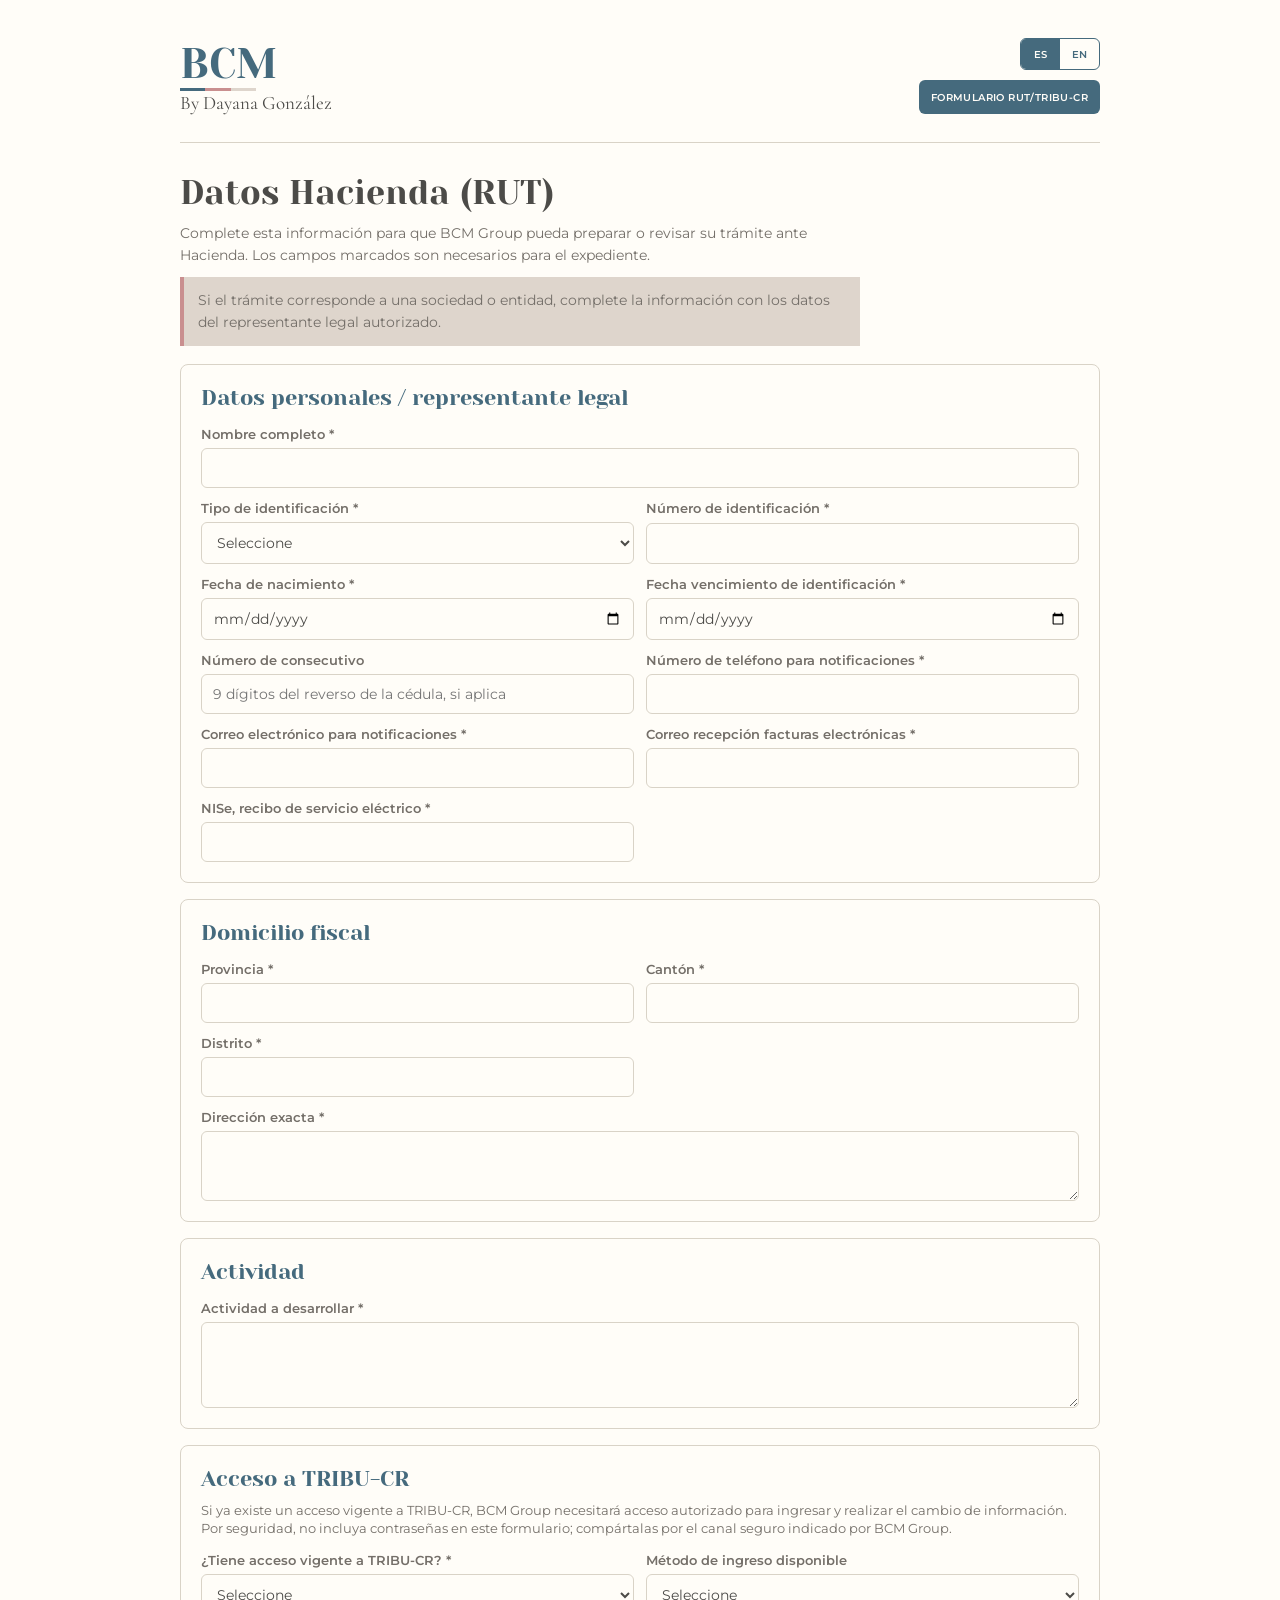
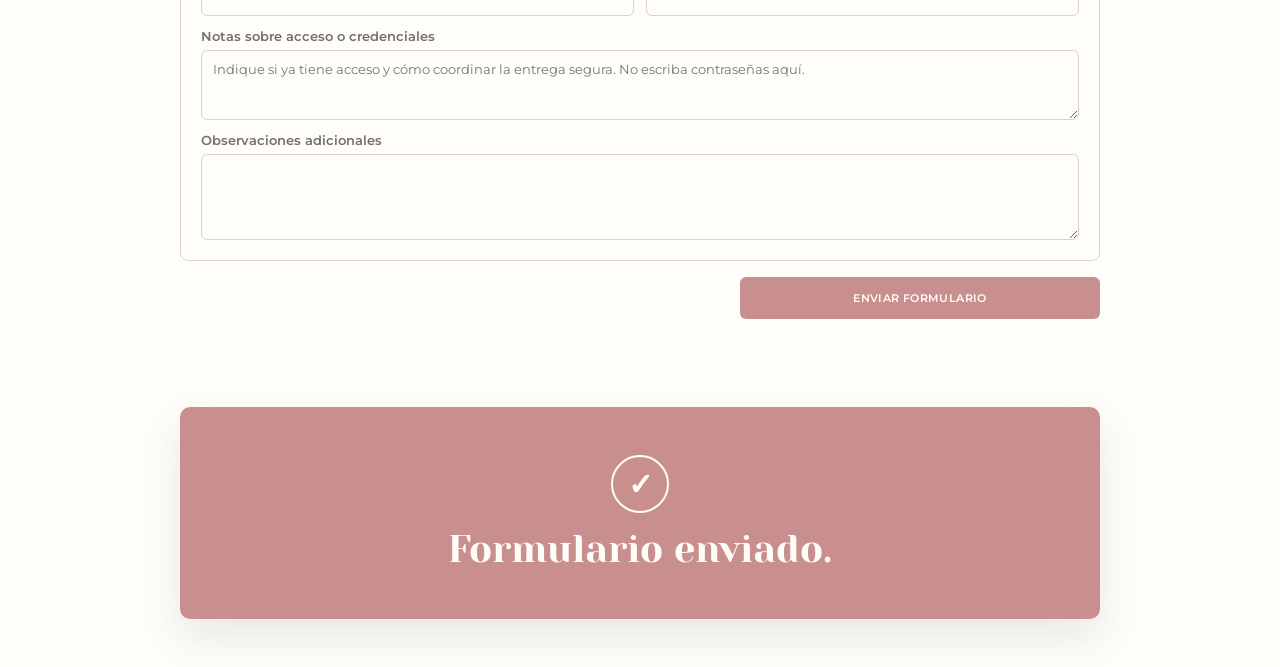
<file: index.html>
<!doctype html>
<html lang="es">
  <head>
    <meta charset="utf-8" />
    <meta name="viewport" content="width=device-width, initial-scale=1" />
    <title>BCM Group | RUT/TRIBU Form</title>
    <link rel="stylesheet" href="styles.css" />
  </head>
  <body class="client-page">
    <main class="client-shell">
      <header class="client-hero">
        <div>
          <h1>BCM</h1>
          <div class="brand-tricolor" aria-hidden="true"><span></span><span></span><span></span></div>
          <p class="brand-signature">By Dayana González</p>
        </div>
        <div class="client-hero-actions">
          <div class="language-toggle" aria-label="Language">
            <button class="active" type="button" data-lang-switch="es">ES</button>
            <button type="button" data-lang-switch="en">EN</button>
          </div>
          <span data-i18n="hero_badge">Formulario RUT/TRIBU-CR</span>
        </div>
      </header>

      <section class="client-intro">
        <h2 data-i18n="intro_title">Datos Hacienda (RUT)</h2>
        <p data-i18n="intro_copy">Complete esta información para que BCM Group pueda preparar o revisar su trámite ante Hacienda. Los campos marcados son necesarios para el expediente.</p>
        <p class="client-note-banner" data-i18n="representative_note">Si el trámite corresponde a una sociedad o entidad, complete la información con los datos del representante legal autorizado.</p>
      </section>

      <form id="clientRutForm" class="client-form">
        <section class="client-card">
          <h3 data-i18n="personal_title">Datos personales / representante legal</h3>
          <div class="grid two">
            <label class="span-two">
              <span data-i18n="full_name">Nombre completo *</span>
              <input name="nombre" required />
            </label>
            <label>
              <span data-i18n="id_type">Tipo de identificación *</span>
              <select name="tipo_identificacion" required>
                <option value="" data-i18n="select_option">Seleccione</option>
                <option value="cedula_fisica" data-i18n="id_cedula">Cédula física</option>
                <option value="dimex">DIMEX</option>
                <option value="nite">NITE</option>
                <option value="passport" data-i18n="id_passport">Pasaporte</option>
                <option value="cedula_juridica" data-i18n="id_cedula_juridica">Cédula jurídica</option>
              </select>
            </label>
            <label>
              <span data-i18n="id_number">Número de identificación *</span>
              <input name="identificacion" required />
            </label>
            <label>
              <span data-i18n="birth_date">Fecha de nacimiento *</span>
              <input name="fecha_nacimiento" type="date" required />
            </label>
            <label>
              <span data-i18n="id_expiration">Fecha vencimiento de identificación *</span>
              <input name="fecha_vencimiento_cedula" type="date" required />
            </label>
            <label>
              <span data-i18n="id_consecutive">Número de consecutivo</span>
              <input name="consecutivo_cedula" inputmode="numeric" maxlength="9" data-i18n-placeholder="id_consecutive_placeholder" placeholder="9 dígitos del reverso de la cédula, si aplica" />
            </label>
            <label>
              <span data-i18n="phone">Número de teléfono para notificaciones *</span>
              <input name="telefono" inputmode="tel" required />
            </label>
            <label>
              <span data-i18n="email_notifications">Correo electrónico para notificaciones *</span>
              <input name="correo" type="email" required />
            </label>
            <label>
              <span data-i18n="email_invoices">Correo recepción facturas electrónicas *</span>
              <input name="correo_recepcion_facturas" type="email" required />
            </label>
            <label>
              <span data-i18n="nise">NISe, recibo de servicio eléctrico *</span>
              <input name="nise" required />
            </label>
          </div>
        </section>

        <section class="client-card">
          <h3 data-i18n="address_title">Domicilio fiscal</h3>
          <div class="grid two">
            <label>
              <span data-i18n="province">Provincia *</span>
              <input name="provincia" required />
            </label>
            <label>
              <span data-i18n="canton">Cantón *</span>
              <input name="canton" required />
            </label>
            <label>
              <span data-i18n="district">Distrito *</span>
              <input name="distrito" required />
            </label>
            <label class="span-two">
              <span data-i18n="exact_address">Dirección exacta *</span>
              <textarea name="domicilio" rows="3" required></textarea>
            </label>
          </div>
        </section>

        <section class="client-card">
          <h3 data-i18n="activity_title">Actividad</h3>
          <div class="grid two">
            <label class="span-two">
              <span data-i18n="activity">Actividad a desarrollar *</span>
              <textarea name="actividad_descripcion" rows="4" required></textarea>
            </label>
          </div>
        </section>

        <section class="client-card">
          <h3 data-i18n="tribu_title">Acceso a TRIBU-CR</h3>
          <p class="client-note" data-i18n="tribu_note">Si ya existe un acceso vigente a TRIBU-CR, BCM Group necesitará acceso autorizado para ingresar y realizar el cambio de información. Por seguridad, no incluya contraseñas en este formulario; compártalas por el canal seguro indicado por BCM Group.</p>
          <div class="grid two">
            <label>
              <span data-i18n="tribu_access">¿Tiene acceso vigente a TRIBU-CR? *</span>
              <select name="acceso_tribu" required>
                <option value="" data-i18n="select_option">Seleccione</option>
                <option value="si" data-i18n="yes">Sí</option>
                <option value="no" data-i18n="no">No</option>
                <option value="no_se" data-i18n="not_sure">No estoy seguro/a</option>
              </select>
            </label>
            <label>
              <span data-i18n="access_method">Método de ingreso disponible</span>
              <select name="metodo_acceso_tribu">
                <option value="" data-i18n="select_option">Seleccione</option>
                <option value="usuario_clave" data-i18n="access_user_pass">Usuario y contraseña</option>
                <option value="firma_digital" data-i18n="access_signature">Firma digital</option>
                <option value="autorizacion_tercero" data-i18n="access_authorization">Autorización a tercero</option>
                <option value="otro" data-i18n="other">Otro</option>
              </select>
            </label>
            <label class="span-two">
              <span data-i18n="access_notes">Notas sobre acceso o credenciales</span>
              <textarea name="notas_acceso_tribu" rows="3" data-i18n-placeholder="access_notes_placeholder" placeholder="Indique si ya tiene acceso y cómo coordinar la entrega segura. No escriba contraseñas aquí."></textarea>
            </label>
            <label class="span-two">
              <span data-i18n="additional_notes">Observaciones adicionales</span>
              <textarea name="observaciones_cliente" rows="4"></textarea>
            </label>
          </div>
        </section>

        <button class="primary client-submit" type="submit" data-i18n="submit_button">Enviar formulario</button>
        <p id="clientRutStatus" class="status"></p>
      </form>

      <section id="successMessage" class="success-panel hidden" aria-live="polite">
        <div class="success-mark">✓</div>
        <h2 data-i18n="success_status">Formulario enviado.</h2>
      </section>
    </main>
    <script src="app.js?v=20260623-drive-4"></script>
  </body>
</html>
</file>
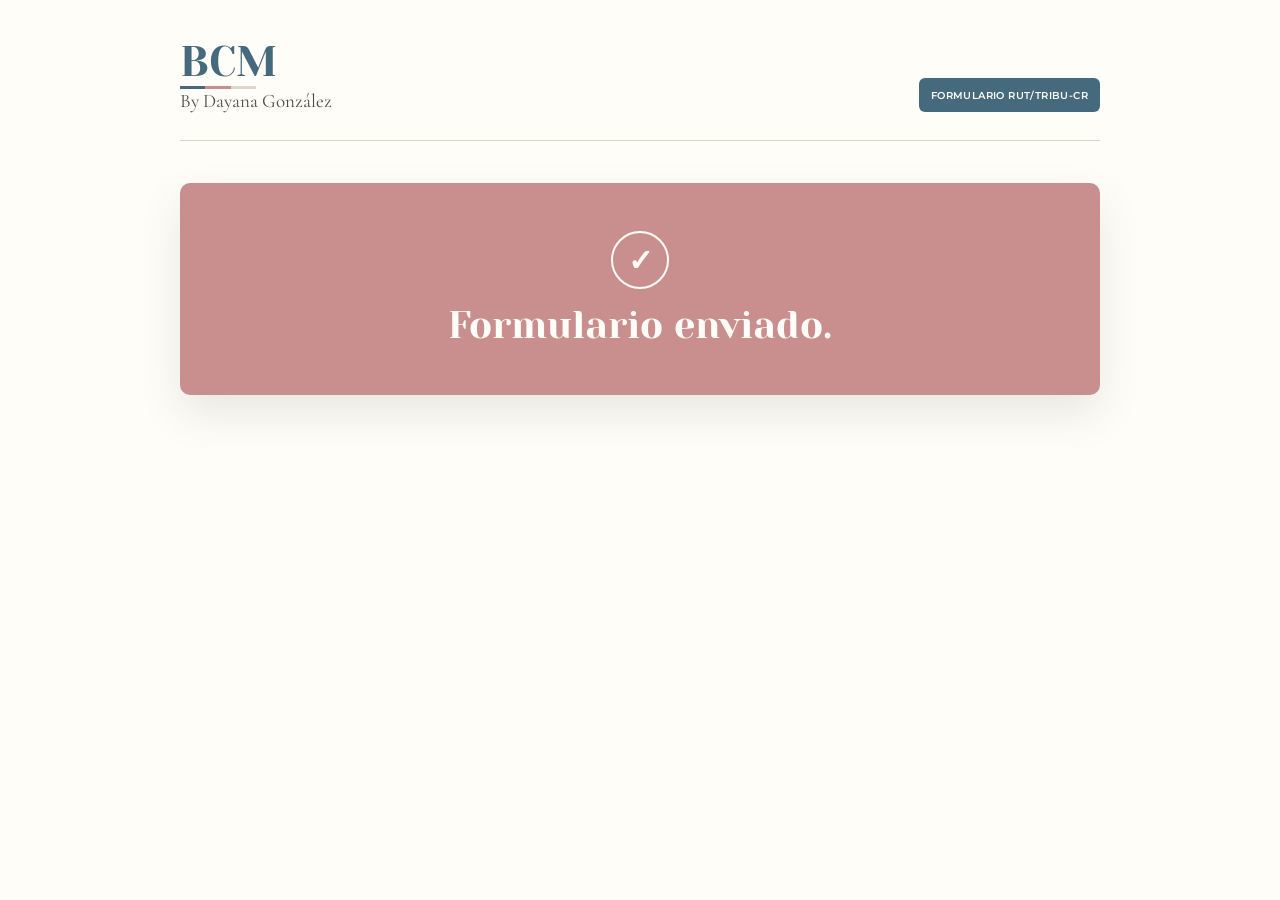
<file: preview-success.html>
<!doctype html>
<html lang="es">
  <head>
    <meta charset="utf-8" />
    <meta name="viewport" content="width=device-width, initial-scale=1" />
    <title>BCM | Vista previa confirmación</title>
    <link rel="stylesheet" href="styles.css" />
  </head>
  <body class="client-page">
    <main class="client-shell">
      <header class="client-hero">
        <div>
          <h1>BCM</h1>
          <div class="brand-tricolor" aria-hidden="true"><span></span><span></span><span></span></div>
          <p class="brand-signature">By Dayana González</p>
        </div>
        <div class="client-hero-actions">
          <span>Formulario RUT/TRIBU-CR</span>
        </div>
      </header>

      <section class="success-panel">
        <div class="success-mark">✓</div>
        <h2>Formulario enviado.</h2>
      </section>
    </main>
  </body>
</html>
</file>
<file: styles.css>
@import url("https://fonts.googleapis.com/css2?family=Cormorant+Garamond:wght@300;400;500&family=Montserrat:wght@400;500;600&family=Yeseva+One&display=swap");

:root {
  --financial-blue: #456A7D;
  --blue-gray: #55788B;
  --dusty-rose: #C98F8F;
  --deep-rose: #B77B7B;
  --sand: #DED5CC;
  --greige: #D9D3C7;
  --ivory: #FFFDF8;
  --warm-charcoal: #4C4B48;
  --medium-gray: #746F69;
  --ink: var(--warm-charcoal);
  --muted: var(--medium-gray);
  --line: var(--greige);
  --panel: var(--ivory);
  --page: var(--ivory);
  --soft-blue: var(--greige);
  --soft-rose: var(--sand);
  --warning-bg: var(--sand);
  --font-editorial: "Cormorant Garamond", Georgia, "Times New Roman", serif;
  --font-ui: "Montserrat", Arial, Helvetica, sans-serif;
  --font-display: "Yeseva One", Georgia, "Times New Roman", serif;
}

* {
  box-sizing: border-box;
}

body {
  margin: 0;
  color: var(--ink);
  background: var(--page);
  font-family: var(--font-ui);
  font-weight: 400;
}

.app-shell {
  width: min(1280px, calc(100% - 32px));
  margin: 0 auto;
  padding: 24px 0 40px;
}

.topbar {
  display: flex;
  align-items: flex-end;
  justify-content: space-between;
  gap: 20px;
  padding: 8px 0 22px;
}

h1,
h2,
h3,
p {
  margin: 0;
}

h1 {
  color: var(--financial-blue);
  font-family: var(--font-display);
  font-size: 42px;
  font-weight: 400;
  line-height: 1.15;
  letter-spacing: 0;
}

h2 {
  color: var(--financial-blue);
  font-family: var(--font-display);
  font-size: 22px;
  font-weight: 400;
}

h3 {
  font-family: var(--font-editorial);
  font-size: 18px;
  font-weight: 400;
  margin-bottom: 10px;
}

.topbar p {
  margin-top: 8px;
  color: var(--muted);
  max-width: 720px;
}

.app-brand h1 {
  margin-bottom: 8px;
}

.brand-signature {
  font-family: var(--font-editorial);
  font-size: 19px;
}

.brand-tricolor,
.logo-tricolor {
  display: flex;
  width: 76px;
  height: 3px;
  overflow: hidden;
}

.brand-tricolor span,
.logo-tricolor b {
  flex: 1;
}

.brand-tricolor span:nth-child(1),
.logo-tricolor b:nth-child(1) {
  background: var(--financial-blue);
}

.brand-tricolor span:nth-child(2),
.logo-tricolor b:nth-child(2) {
  background: var(--dusty-rose);
}

.brand-tricolor span:nth-child(3),
.logo-tricolor b:nth-child(3) {
  background: var(--sand);
}

.client-badge {
  background: var(--financial-blue);
  color: var(--ivory);
  border-radius: 6px;
  padding: 10px 14px;
  font-weight: 700;
  white-space: nowrap;
}

.app-tabs {
  display: flex;
  gap: 8px;
  margin-bottom: 18px;
}

.tab-button {
  min-height: 40px;
  border: 1px solid var(--blue-gray);
  border-radius: 6px;
  padding: 0 16px;
  background: transparent;
  color: var(--financial-blue);
  font-family: var(--font-ui);
  font-weight: 600;
  font-size: 11px;
  letter-spacing: 0.04em;
  text-transform: uppercase;
  cursor: pointer;
}

.tab-button.active {
  background: var(--financial-blue);
  border-color: var(--financial-blue);
  color: var(--ivory);
}

.tab-button:hover {
  border-color: var(--financial-blue);
}

.tab-content {
  display: none;
}

.tab-content.active {
  display: block;
}

.workspace {
  display: grid;
  grid-template-columns: 380px 1fr;
  gap: 18px;
  align-items: start;
}

.panel,
.metric {
  background: var(--panel);
  border: 1px solid var(--line);
  border-radius: 8px;
}

.panel {
  padding: 18px;
}

.panel-head {
  display: flex;
  justify-content: space-between;
  align-items: center;
  margin-bottom: 14px;
}

.panel-head.compact {
  margin-bottom: 10px;
}

.grid {
  display: grid;
  gap: 12px;
}

.grid.two {
  grid-template-columns: 1fr 1fr;
}

.span-two {
  grid-column: 1 / -1;
}

label {
  display: grid;
  gap: 6px;
  color: var(--medium-gray);
  font-size: 13px;
  font-weight: 600;
}

input,
select {
  width: 100%;
  border: 1px solid var(--line);
  border-radius: 6px;
  padding: 10px 11px;
  color: var(--ink);
  background: var(--ivory);
  font-family: var(--font-ui);
  font-size: 14px;
}

.upload-list {
  display: grid;
  gap: 12px;
  margin: 18px 0;
}

.drop {
  border: 1px dashed var(--blue-gray);
  border-radius: 8px;
  padding: 12px;
  background: var(--soft-blue);
}

.drop span {
  font-size: 13px;
}

.primary,
.download,
.small-button,
.icon-button {
  display: inline-flex;
  align-items: center;
  justify-content: center;
  min-height: 42px;
  border: 0;
  border-radius: 6px;
  padding: 0 16px;
  background: var(--dusty-rose);
  color: var(--ivory);
  font-weight: 600;
  text-decoration: none;
  cursor: pointer;
  font-family: var(--font-ui);
  font-size: 11px;
  letter-spacing: 0.035em;
  text-transform: uppercase;
}

.small-button {
  min-height: 30px;
  padding: 0 10px;
  font-size: 10px;
  background: var(--blue-gray);
}

.icon-button {
  min-height: 34px;
  width: 34px;
  padding: 0;
  background: var(--deep-rose);
}

.primary {
  width: 100%;
}

.primary:hover,
.download:hover {
  background: var(--deep-rose);
}

.small-button:hover {
  background: var(--financial-blue);
}

.status {
  min-height: 20px;
  margin-top: 10px;
  color: var(--muted);
  font-size: 13px;
}

.fixed-costs {
  border-top: 1px solid var(--line);
  margin: 16px 0 18px;
  padding-top: 14px;
}

.fixed-list {
  display: grid;
  gap: 10px;
}

.fixed-row {
  display: grid;
  grid-template-columns: 1.25fr 1fr 0.85fr;
  gap: 7px;
  padding: 10px;
  border: 1px solid var(--line);
  border-radius: 8px;
  background: var(--ivory);
}

.fixed-row .icon-button {
  grid-column: 3;
  justify-self: end;
}

.fixed-row input,
.fixed-row select {
  min-width: 0;
  padding: 8px;
  font-size: 12px;
}

.results {
  display: grid;
  gap: 18px;
}

.metric-row {
  display: grid;
  grid-template-columns: repeat(5, 1fr);
  gap: 12px;
}

.metric {
  padding: 15px;
  min-height: 94px;
}

.metric span {
  color: var(--muted);
  font-size: 13px;
}

.metric strong {
  display: block;
  margin-top: 10px;
  color: var(--financial-blue);
  font-family: var(--font-editorial);
  font-size: 26px;
  font-weight: 500;
  line-height: 1.1;
}

.metric.emphasis {
  background: var(--soft-rose);
  border-color: var(--dusty-rose);
}

.balance-panel {
  border-color: var(--blue-gray);
  background: var(--soft-blue);
}

.top-balance {
  margin-bottom: 18px;
}

.balance-table th {
  width: 25%;
  background: var(--sand);
}

.balance-table td {
  width: 25%;
  color: var(--financial-blue);
  font-family: var(--font-editorial);
  font-size: 18px;
  font-weight: 500;
  text-align: right;
}

.formula-strip {
  display: grid;
  grid-template-columns: 1fr 1fr;
  gap: 10px;
  margin-top: 12px;
}

.formula-strip span {
  background: var(--ivory);
  border: 1px solid var(--blue-gray);
  border-radius: 6px;
  color: var(--financial-blue);
  font-size: 13px;
  font-weight: 600;
  padding: 10px;
}

.tax-grid {
  display: grid;
  grid-template-columns: repeat(4, 1fr);
  gap: 10px;
}

.tax-grid div {
  border: 1px solid var(--line);
  border-radius: 6px;
  padding: 12px;
  background: var(--ivory);
  min-height: 78px;
}

.tax-grid span {
  color: var(--muted);
  display: block;
  font-size: 12px;
}

.tax-grid strong {
  display: block;
  color: var(--financial-blue);
  font-family: var(--font-editorial);
  font-size: 21px;
  font-weight: 500;
  margin-top: 8px;
}

.split {
  display: grid;
  grid-template-columns: 1fr 1fr;
  gap: 18px;
}

table {
  width: 100%;
  border-collapse: collapse;
  font-size: 13px;
}

th,
td {
  border-bottom: 1px solid var(--line);
  padding: 10px 8px;
  text-align: left;
  vertical-align: top;
}

th {
  color: var(--financial-blue);
  font-weight: 600;
}

td {
  color: var(--ink);
}

.download {
  margin-top: 14px;
  width: 100%;
}

.hidden {
  display: none;
}

.warnings {
  display: grid;
  gap: 8px;
  margin-top: 14px;
}

.warning {
  background: var(--warning-bg);
  border: 1px solid var(--greige);
  color: var(--warm-charcoal);
  border-radius: 6px;
  padding: 9px;
  font-size: 13px;
}

.wide {
  overflow: hidden;
}

.preview-grid {
  display: grid;
  grid-template-columns: 1fr 1fr;
  gap: 18px;
  overflow: auto;
}

.preview-grid table {
  min-width: 520px;
}

.offer-workspace {
  display: grid;
  grid-template-columns: minmax(360px, 0.8fr) minmax(560px, 1.2fr);
  gap: 18px;
  align-items: start;
}

.offer-editor {
  position: sticky;
  top: 16px;
}

.offer-brand {
  padding: 6px 10px;
  border-radius: 4px;
  background: var(--financial-blue);
  color: var(--ivory);
  font-weight: 600;
}

.offer-lines-head {
  display: flex;
  align-items: center;
  justify-content: space-between;
  margin: 18px 0 10px;
}

.offer-lines {
  display: grid;
  gap: 9px;
}

.offer-line {
  display: grid;
  grid-template-columns: 1.6fr 0.8fr 0.55fr 0.8fr 0.7fr 34px;
  gap: 6px;
  align-items: center;
  padding: 9px;
  border: 1px solid var(--blue-gray);
  border-radius: 6px;
  background: var(--page);
}

.offer-line input,
.offer-line select {
  min-width: 0;
  padding: 8px;
  font-size: 12px;
}

.offer-line .offer-remove {
  grid-column: auto;
}

.offer-notes {
  margin: 16px 0;
}

textarea {
  width: 100%;
  border: 1px solid var(--line);
  border-radius: 6px;
  padding: 10px 11px;
  resize: vertical;
  background: var(--page);
  color: var(--ink);
  font-family: var(--font-ui);
  font-size: 13px;
}

.proposal-document {
  display: grid;
  gap: 20px;
}

.proposal-page {
  position: relative;
  display: grid;
  grid-template-rows: auto 1fr auto;
  min-height: 880px;
  padding: 34px 42px 26px;
  overflow: hidden;
  border: 1px solid var(--greige);
  background: var(--ivory);
  color: var(--warm-charcoal);
  font-family: var(--font-editorial);
  font-size: 17px;
}

.proposal-page-header {
  display: flex;
  justify-content: space-between;
  padding-bottom: 13px;
  border-bottom: 1px solid var(--greige);
  color: var(--financial-blue);
  font-family: var(--font-editorial);
  font-size: 20px;
}

.proposal-page-header strong {
  font-family: var(--font-ui);
  font-size: 11px;
  font-weight: 500;
}

.proposal-page-body {
  padding: 34px 0;
}

.proposal-page-footer {
  display: flex;
  justify-content: space-between;
  padding-top: 12px;
  border-top: 1px solid var(--greige);
  color: var(--medium-gray);
  font-size: 9px;
}

.proposal-page-footer b {
  color: var(--financial-blue);
  font-size: 12px;
}

.proposal-cover {
  display: block;
  min-height: 880px;
  padding: 0;
}

.cover-rail {
  position: absolute;
  inset: 0 auto 0 0;
  width: 72px;
  background: var(--greige);
}

.cover-rail::after {
  position: absolute;
  top: 68%;
  left: 0;
  width: 92px;
  height: 2px;
  background: var(--dusty-rose);
  content: "";
}

.cover-content {
  position: relative;
  min-height: 880px;
  padding: 70px 68px 48px 112px;
}

.proposal-logo {
  color: var(--financial-blue);
  font-family: var(--font-display);
  font-size: 27px;
  line-height: 1;
}

.proposal-logo .proposal-signature {
  display: block;
  margin-top: 5px;
  font-family: var(--font-editorial);
  font-size: 13px;
}

.proposal-logo .logo-tricolor {
  margin-top: 8px;
}

.cover-content > h2 {
  width: 65%;
  margin-top: 68px;
  color: var(--warm-charcoal);
  font-family: var(--font-display);
  font-size: 42px;
  font-weight: 400;
  line-height: 1.12;
}

.rose-rule {
  width: 58px;
  height: 2px;
  margin: 24px 0 35px;
  background: var(--dusty-rose);
}

.prepared-label {
  display: inline-block;
  padding: 5px 10px;
  background: var(--sand);
  color: var(--financial-blue);
  font-size: 8px;
  font-weight: 600;
  font-family: var(--font-ui);
  letter-spacing: 0.04em;
}

.cover-content > h3 {
  margin: 12px 0 8px;
  color: var(--financial-blue);
  font-family: var(--font-editorial);
  font-size: 17px;
}

.cover-content > p {
  color: var(--medium-gray);
  font-size: 10px;
}

.cover-footer {
  position: absolute;
  right: 60px;
  bottom: 45px;
  text-align: right;
}

.cover-footer span {
  display: inline-block;
  margin-bottom: 18px;
  padding: 5px 12px;
  background: var(--sand);
  color: var(--financial-blue);
  font-size: 8px;
  font-weight: 600;
  font-family: var(--font-ui);
}

.cover-footer p {
  margin-top: 5px;
  color: var(--medium-gray);
  font-size: 9px;
}

.proposal-lead {
  margin-bottom: 18px;
  color: var(--financial-blue);
  font-family: var(--font-editorial);
  font-size: 30px;
  line-height: 1.15;
}

.proposal-page-body > p {
  line-height: 1.6;
}

.summary-grid {
  display: grid;
  grid-template-columns: repeat(3, 1fr);
  gap: 18px;
  margin-top: 38px;
}

.summary-grid section,
.terms-columns section {
  padding-top: 12px;
  border-top: 3px solid var(--financial-blue);
}

.summary-grid b,
.terms-columns b,
.scope-card b {
  color: var(--financial-blue);
  font-family: var(--font-ui);
  font-size: 11px;
  font-weight: 600;
  letter-spacing: 0.02em;
}

.summary-grid p,
.terms-columns p,
.scope-card p {
  margin-top: 8px;
  color: var(--medium-gray);
  font-size: 11px;
  line-height: 1.5;
}

.scope-grid {
  display: grid;
  grid-template-columns: 1fr 1fr;
  gap: 18px;
}

.scope-card {
  display: grid;
  grid-template-columns: 36px 1fr;
  gap: 12px;
  min-height: 110px;
  padding: 16px;
  border: 1px solid var(--greige);
  background: var(--ivory);
}

.scope-card > span {
  display: grid;
  place-items: center;
  width: 34px;
  height: 34px;
  background: var(--financial-blue);
  color: var(--ivory);
  font-family: var(--font-editorial);
  font-size: 21px;
}

.offer-table th {
  background: var(--financial-blue);
  color: var(--ivory);
  font-family: var(--font-ui);
}

.offer-table td {
  font-family: var(--font-ui);
  font-size: 11px;
}

.offer-table th:nth-child(n+3),
.offer-table td:nth-child(n+3) {
  text-align: right;
}

.offer-totals {
  width: min(360px, 100%);
  margin: 22px 0 22px auto;
}

.offer-totals div {
  display: flex;
  justify-content: space-between;
  padding: 9px 0;
  border-bottom: 1px solid var(--greige);
}

.offer-totals span {
  font-family: var(--font-ui);
  font-size: 11px;
}

.offer-totals strong {
  font-family: var(--font-editorial);
  font-size: 18px;
  font-weight: 500;
}

.offer-grand-total {
  color: var(--financial-blue);
  font-family: var(--font-editorial);
  font-size: 24px;
}

.offer-terms-preview {
  margin-top: 32px;
  padding-top: 20px;
  border-top: 1px solid var(--blue-gray);
}

.offer-terms-preview p {
  margin-top: 8px;
  color: var(--medium-gray);
  line-height: 1.55;
  white-space: pre-line;
}

.offer-validity {
  font-weight: 700;
}

.terms-columns {
  display: grid;
  grid-template-columns: 1fr 1fr;
  gap: 22px;
  margin-top: 32px;
}

.next-steps-list {
  display: grid;
  gap: 12px;
  margin: 30px 0;
}

.next-steps-list span {
  padding: 13px 16px;
  border-left: 4px solid var(--dusty-rose);
  background: var(--sand);
  font-family: var(--font-ui);
  font-size: 12px;
}

.proposal-contact {
  display: flex;
  align-items: flex-end;
  justify-content: space-between;
  gap: 30px;
  margin-top: 60px;
  padding-top: 24px;
  border-top: 1px solid var(--blue-gray);
}

.proposal-contact p {
  color: var(--medium-gray);
  font-size: 11px;
  line-height: 1.6;
  text-align: right;
}

.onboarding-dashboard {
  display: grid;
  grid-template-columns: repeat(5, 1fr);
  gap: 12px;
  margin-bottom: 18px;
}

.onboarding-metric {
  min-height: 84px;
}

.rut-workspace {
  display: grid;
  grid-template-columns: minmax(250px, 0.7fr) minmax(460px, 1.35fr) minmax(280px, 0.85fr);
  gap: 18px;
  align-items: start;
}

.rut-sidebar,
.rut-summary-panel {
  position: sticky;
  top: 16px;
}

.rut-title-row {
  align-items: flex-start;
  gap: 16px;
}

.rut-title-row p,
.rut-section-head p {
  margin-top: 6px;
  color: var(--medium-gray);
  font-size: 13px;
  line-height: 1.45;
}

.status-badge {
  display: inline-flex;
  align-items: center;
  min-height: 30px;
  border-radius: 6px;
  padding: 0 10px;
  background: var(--sand);
  color: var(--financial-blue);
  font-family: var(--font-ui);
  font-size: 10px;
  font-weight: 600;
  letter-spacing: 0.035em;
  text-transform: uppercase;
  white-space: nowrap;
}

.status-badge[data-status="Listo para TRIBU"],
.status-badge[data-status="Finalizado"] {
  background: var(--financial-blue);
  color: var(--ivory);
}

.rut-progress {
  height: 8px;
  overflow: hidden;
  border-radius: 999px;
  background: var(--greige);
}

.rut-progress div {
  width: 0;
  height: 100%;
  border-radius: inherit;
  background: var(--dusty-rose);
  transition: width 180ms ease;
}

.rut-step-nav {
  display: flex;
  gap: 8px;
  margin: 14px 0 18px;
  overflow-x: auto;
  padding-bottom: 4px;
}

.rut-step-nav button {
  flex: 0 0 auto;
  min-height: 34px;
  border: 1px solid var(--greige);
  border-radius: 6px;
  padding: 0 10px;
  background: var(--ivory);
  color: var(--medium-gray);
  font-family: var(--font-ui);
  font-size: 10px;
  font-weight: 600;
  letter-spacing: 0.02em;
  text-transform: uppercase;
  cursor: pointer;
}

.rut-step-nav button.active {
  border-color: var(--financial-blue);
  background: var(--financial-blue);
  color: var(--ivory);
}

.rut-step-panel {
  min-height: 520px;
}

.rut-section-head {
  margin-bottom: 16px;
  padding-bottom: 12px;
  border-bottom: 1px solid var(--greige);
}

.rut-section-head h3 {
  color: var(--financial-blue);
  font-family: var(--font-display);
  font-size: 24px;
}

.rut-field-grid {
  align-items: start;
}

.rut-field textarea {
  min-height: 86px;
}

.rut-actions {
  display: grid;
  grid-template-columns: auto auto 1fr 1.1fr;
  gap: 8px;
  margin-top: 18px;
  padding-top: 14px;
  border-top: 1px solid var(--greige);
}

.rut-client-list {
  display: grid;
  gap: 9px;
  margin-top: 14px;
}

.rut-client-card {
  display: grid;
  gap: 4px;
  width: 100%;
  border: 1px solid var(--greige);
  border-radius: 8px;
  padding: 11px;
  background: var(--ivory);
  color: var(--warm-charcoal);
  text-align: left;
  cursor: pointer;
}

.rut-client-card.active {
  border-color: var(--financial-blue);
  background: var(--sand);
}

.rut-client-card strong {
  color: var(--financial-blue);
  font-size: 13px;
  line-height: 1.3;
}

.rut-client-card span,
.rut-client-card em {
  color: var(--medium-gray);
  font-size: 11px;
  font-style: normal;
}

.rut-client-card em {
  color: var(--deep-rose);
  font-weight: 600;
}

.rut-inbox {
  margin-top: 22px;
  padding-top: 16px;
  border-top: 1px solid var(--greige);
}

.rut-inbox h3 {
  margin: 0;
  color: var(--financial-blue);
  font-family: var(--font-editorial);
  font-size: 17px;
}

.rut-inbox-card {
  cursor: default;
}

.rut-import-drop {
  margin-top: 12px;
  border: 1px dashed var(--blue-gray);
  border-radius: 8px;
  padding: 10px;
  background: var(--sand);
  color: var(--financial-blue);
  font-size: 12px;
}

.rut-import-drop input {
  margin-top: 8px;
  padding: 8px;
  background: var(--ivory);
  font-size: 11px;
}

.rut-empty {
  color: var(--medium-gray);
  font-size: 12px;
  line-height: 1.4;
}

.rut-doc-list {
  display: grid;
  gap: 10px;
}

.rut-doc-row {
  grid-template-columns: 1fr minmax(160px, 0.35fr);
  align-items: center;
  border: 1px solid var(--greige);
  border-radius: 8px;
  padding: 10px;
  background: var(--ivory);
}

.rut-doc-row span {
  color: var(--warm-charcoal);
  font-size: 13px;
  font-weight: 500;
}

.rut-doc-row select {
  min-width: 0;
}

.rut-summary {
  display: grid;
  gap: 12px;
}

.rut-summary section {
  border-left: 3px solid var(--dusty-rose);
  padding: 4px 0 4px 12px;
}

.rut-summary b {
  color: var(--financial-blue);
  font-size: 11px;
  font-weight: 600;
  letter-spacing: 0.035em;
  text-transform: uppercase;
}

.rut-summary p {
  margin-top: 4px;
  color: var(--warm-charcoal);
  font-size: 13px;
  line-height: 1.45;
}

.rut-summary.in-form {
  grid-template-columns: 1fr 1fr;
}

.client-tracker-panel {
  margin-bottom: 18px;
}

.client-tracker-panel .panel-head p {
  margin-top: 6px;
  color: var(--medium-gray);
  font-size: 13px;
  line-height: 1.4;
}

.client-tracker-tools {
  display: grid;
  grid-template-columns: 1fr minmax(180px, 0.35fr);
  gap: 12px;
  margin-bottom: 14px;
}

.client-tracker-table-wrap {
  overflow: auto;
}

.client-tracker-table {
  min-width: 680px;
}

.client-tracker-table td strong {
  color: var(--financial-blue);
}

.client-tracker-table select {
  min-width: 130px;
  padding: 8px;
  font-size: 12px;
}

.client-tracker-table a {
  color: var(--deep-rose);
  font-weight: 600;
  text-decoration: none;
}

.muted-cell {
  color: var(--medium-gray);
  font-size: 12px;
}

.client-page {
  background: var(--ivory);
}

.client-shell {
  width: min(920px, calc(100% - 28px));
  margin: 0 auto;
  padding: 28px 0 48px;
}

.client-hero {
  display: flex;
  justify-content: space-between;
  align-items: flex-end;
  gap: 20px;
  padding: 10px 0 28px;
  border-bottom: 1px solid var(--greige);
}

.client-hero-actions {
  display: grid;
  justify-items: end;
  gap: 10px;
}

.client-hero-actions > span {
  display: inline-flex;
  min-height: 34px;
  align-items: center;
  border-radius: 6px;
  padding: 0 12px;
  background: var(--financial-blue);
  color: var(--ivory);
  font-size: 10px;
  font-weight: 600;
  letter-spacing: 0.04em;
  text-transform: uppercase;
  white-space: nowrap;
}

.language-toggle {
  display: inline-grid;
  grid-template-columns: 1fr 1fr;
  overflow: hidden;
  border: 1px solid var(--financial-blue);
  border-radius: 6px;
  background: var(--ivory);
}

.language-toggle button {
  min-height: 30px;
  border: 0;
  padding: 0 12px;
  background: transparent;
  color: var(--financial-blue);
  font-family: var(--font-ui);
  font-size: 10px;
  font-weight: 600;
  cursor: pointer;
}

.language-toggle button.active {
  background: var(--financial-blue);
  color: var(--ivory);
}

.client-intro {
  padding: 30px 0 18px;
}

.client-intro h2 {
  color: var(--warm-charcoal);
  font-family: var(--font-display);
  font-size: 34px;
}

.client-intro p {
  max-width: 680px;
  margin-top: 10px;
  color: var(--medium-gray);
  font-size: 14px;
  line-height: 1.6;
}

.client-note-banner {
  border-left: 4px solid var(--dusty-rose);
  padding: 12px 14px;
  background: var(--sand);
}

.client-form {
  display: grid;
  gap: 16px;
}

.client-card {
  border: 1px solid var(--greige);
  border-radius: 8px;
  padding: 20px;
  background: var(--ivory);
}

.client-card h3 {
  margin-bottom: 16px;
  color: var(--financial-blue);
  font-family: var(--font-display);
  font-size: 22px;
}

.client-note {
  margin: -6px 0 14px;
  color: var(--medium-gray);
  font-size: 13px;
  line-height: 1.45;
}

.client-doc-list {
  display: grid;
  gap: 10px;
}

.client-doc-row {
  grid-template-columns: 1fr minmax(160px, 0.32fr);
  align-items: center;
  border: 1px solid var(--greige);
  border-radius: 8px;
  padding: 10px;
  background: var(--sand);
}

.client-doc-row span {
  color: var(--warm-charcoal);
  font-size: 13px;
  font-weight: 500;
}

.client-submit {
  max-width: 360px;
  justify-self: end;
}

.success-panel {
  display: grid;
  justify-items: center;
  gap: 16px;
  margin: 42px auto 0;
  border-radius: 10px;
  padding: 48px 28px;
  background: var(--dusty-rose);
  color: var(--ivory);
  text-align: center;
  box-shadow: 0 18px 42px rgba(76, 75, 72, 0.12);
}

.success-panel h2 {
  color: var(--ivory);
  font-family: var(--font-display);
  font-size: 38px;
  line-height: 1.1;
}

.success-mark {
  display: grid;
  place-items: center;
  width: 58px;
  height: 58px;
  border: 2px solid var(--ivory);
  border-radius: 50%;
  font-family: var(--font-ui);
  font-size: 30px;
  font-weight: 600;
}

@media (max-width: 1000px) {
  .workspace,
  .split,
  .metric-row,
  .tax-grid,
  .formula-strip,
  .preview-grid,
  .onboarding-dashboard,
  .rut-workspace {
    grid-template-columns: 1fr;
  }

  .topbar {
    align-items: flex-start;
    flex-direction: column;
  }

  .offer-workspace {
    grid-template-columns: 1fr;
  }

  .offer-editor {
    position: static;
  }

  .rut-sidebar,
  .rut-summary-panel {
    position: static;
  }

  .offer-line {
    grid-template-columns: 1fr 1fr;
  }
}

@media (max-width: 560px) {
  .app-shell {
    width: min(100% - 20px, 1280px);
    padding-top: 14px;
  }

  .grid.two {
    grid-template-columns: 1fr;
  }

  .fixed-row {
    grid-template-columns: 1fr;
  }

  .fixed-row .icon-button {
    grid-column: auto;
  }

  .app-tabs {
    display: grid;
    grid-template-columns: 1fr;
  }

  .rut-actions,
  .rut-summary.in-form,
  .rut-doc-row,
  .client-tracker-tools,
  .client-doc-row {
    grid-template-columns: 1fr;
  }

  .client-hero {
    align-items: flex-start;
    flex-direction: column;
  }

  .client-hero-actions {
    justify-items: start;
  }

  .client-submit {
    max-width: none;
    justify-self: stretch;
  }

  .proposal-page {
    min-height: auto;
    padding: 24px;
  }

  .cover-content {
    min-height: 720px;
    padding: 48px 28px 34px 76px;
  }

  .cover-content > h2 {
    width: 100%;
    font-size: 34px;
  }

  .summary-grid,
  .scope-grid,
  .terms-columns {
    grid-template-columns: 1fr;
  }

  h1 {
    font-size: 24px;
  }
}

@media print {
  @page {
    size: A4;
    margin: 0;
  }

  body {
    background: var(--ivory);
  }

  .topbar,
  .app-tabs,
  #taxTab,
  #onboardingTab,
  .offer-editor {
    display: none !important;
  }

  #offerTab,
  #offerTab.tab-content {
    display: block !important;
  }

  .app-shell {
    width: 100%;
    padding: 0;
  }

  .offer-workspace {
    display: block;
  }

  .proposal-document {
    display: block;
  }

  .proposal-page {
    width: 210mm;
    min-height: 297mm;
    margin: 0;
    border: 0;
    page-break-after: always;
    break-after: page;
  }

  .proposal-page:last-child {
    page-break-after: auto;
    break-after: auto;
  }

  .proposal-cover,
  .cover-content {
    min-height: 297mm;
  }
}
</file>
